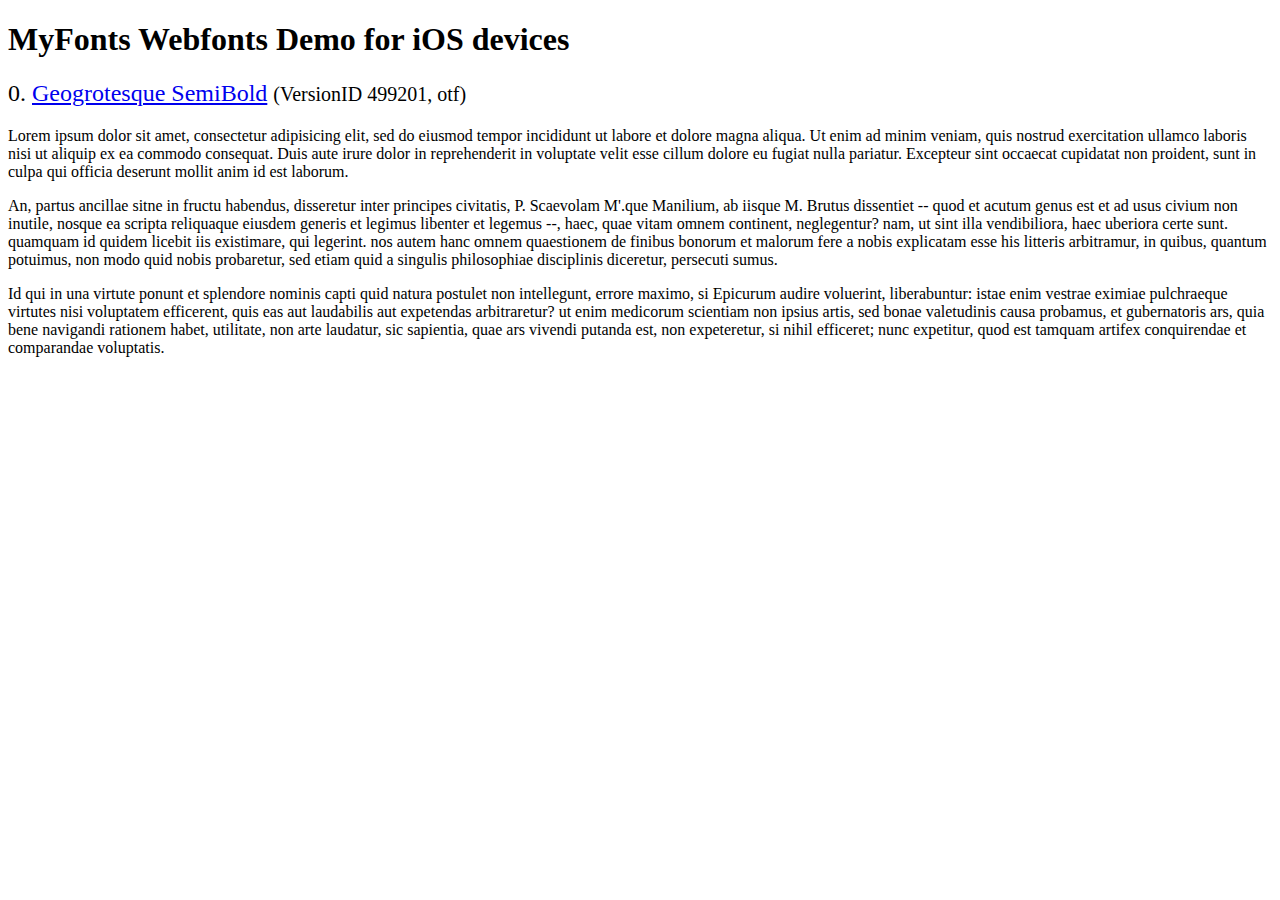
<file: package/flexslider/demo/fonts/webfonts/geo-semibold/svg/index.html>
<!DOCTYPE html>
<html>
<head>
<title>MyFonts Webfonts Demo for iOS devices</title>
<meta http-equiv="content-type" content="text/html; charset=utf-8" />

<style type="text/css" media="all">

	h2 {
		 font-weight:normal;
	}

		
	@font-face {
		font-family:"Geogrotesque-SemiBold";
		src:url("style_169898.svg#Geogrotesque-SemiBold") format("svg");
	}
	
	.webfont_0 {
		font-family: Geogrotesque-SemiBold;
	}
		
</style>

</head>

<body>

<h1>MyFonts Webfonts Demo for iOS devices</h1>


<h2>0. <span class='webfont_0'><a href='http://new.myfonts.com/search/style::169898/'>Geogrotesque SemiBold</a></span>
<small>(VersionID 499201, otf)</small>
</h2>

<p class='webfont_0'>Lorem ipsum dolor sit amet, consectetur adipisicing elit, sed do eiusmod tempor incididunt ut labore et dolore magna aliqua. Ut enim ad minim veniam, quis nostrud exercitation ullamco laboris nisi ut aliquip ex ea commodo consequat. Duis aute irure dolor in reprehenderit in voluptate velit esse cillum dolore eu fugiat nulla pariatur. Excepteur sint occaecat cupidatat non proident, sunt in culpa qui officia deserunt mollit anim id est laborum.</p>

<p class='webfont_0'>An, partus ancillae sitne in fructu habendus, disseretur inter principes civitatis, P. Scaevolam M'.que Manilium, ab iisque M. Brutus dissentiet -- quod et acutum genus est et ad usus civium non inutile, nosque ea scripta reliquaque eiusdem generis et legimus libenter et legemus --, haec, quae vitam omnem continent, neglegentur? nam, ut sint illa vendibiliora, haec uberiora certe sunt. quamquam id quidem licebit iis existimare, qui legerint. nos autem hanc omnem quaestionem de finibus bonorum et malorum fere a nobis explicatam esse his litteris arbitramur, in quibus, quantum potuimus, non modo quid nobis probaretur, sed etiam quid a singulis philosophiae disciplinis diceretur, persecuti sumus.</p>

<p class='webfont_0'>Id qui in una virtute ponunt et splendore nominis capti quid natura postulet non intellegunt, errore maximo, si Epicurum audire voluerint, liberabuntur: istae enim vestrae eximiae pulchraeque virtutes nisi voluptatem efficerent, quis eas aut laudabilis aut expetendas arbitraretur? ut enim medicorum scientiam non ipsius artis, sed bonae valetudinis causa probamus, et gubernatoris ars, quia bene navigandi rationem habet, utilitate, non arte laudatur, sic sapientia, quae ars vivendi putanda est, non expeteretur, si nihil efficeret; nunc expetitur, quod est tamquam artifex conquirendae et comparandae voluptatis.</p>




</body>
</html>
</file>
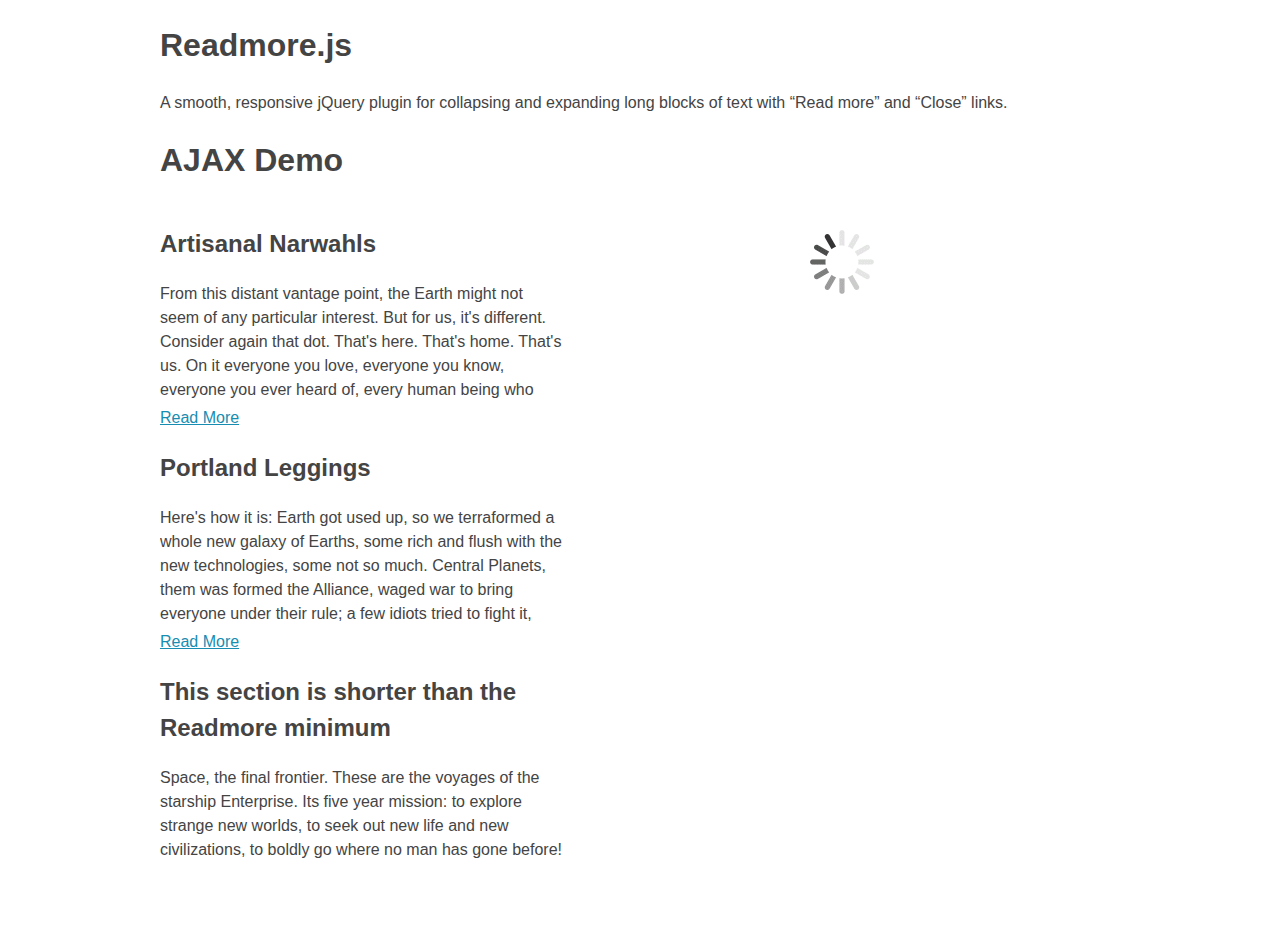
<file: include/readmore/ajax-demo.html>
<!DOCTYPE html>

<html lang="en" class="no-js">
<head>
  <meta charset="utf-8">
  <meta http-equiv="X-UA-Compatible" content="IE=edge,chrome=1">

  <title>Readmore.js: jQuery plugin for long blocks of text</title>
  <meta name="description" content="A smooth, lightweight jQuery plugin for collapsing and expanding long blocks of text with &#8220;Read more&#8221; and &#8220;Close&#8221; links.">
  <meta name="author" content="Jed Foster">

  <meta name="viewport" content="width=device-width, initial-scale=1.0">

  <!--[if lt IE 9]>
    <script src="//cdnjs.cloudflare.com/ajax/libs/html5shiv/3.7/html5shiv.min.js"></script>
  <![endif]-->

  <style media="screen">
    body { font: 16px/1.5 "Helvetica Neue", Arial, Helvetica, sans-serif; color: #444; }
    code { color: #777; font-family: "Source Code Pro", "Menlo", "Courier New", monospace;}
    a { color: #178DB1; }
    .container { margin: 0 auto; max-width: 960px; }
    #info + .readmore-js-toggle { padding-bottom: 1.5em; border-bottom: 1px solid #999; font-weight: bold;}
    #demo, #ajax { width: 42%; float: left; padding: 0 8% 3em 0; }
  #ajax { padding-right: 0; }
  #ajax.loading { min-height: 64px; background: url([data-uri]) no-repeat center center;}
  </style>
</head>

<body>

  <div class="container">
    <header>
      <h1>Readmore.js</h1>

      <p>A smooth, responsive jQuery plugin for collapsing and expanding long blocks of text with &#8220;Read more&#8221; and &#8220;Close&#8221; links.</p>
    </header>

    <h1>AJAX Demo</h1>

    <section id="demo">

      <article>
        <h2>Artisanal Narwahls</h2>

        <p>From this distant vantage point, the Earth might not seem of any particular interest. But for us, it's different. Consider again that dot. That's here. That's home. That's us. On it everyone you love, everyone you know, everyone you ever heard of, every human being who ever was, lived out their lives. The aggregate of our joy and suffering, thousands of confident religions, ideologies, and economic doctrines, every hunter and forager, every hero and coward, every creator and destroyer of civilization, every king and peasant, every young couple in love, every mother and father, hopeful child, inventor and explorer, every teacher of morals, every corrupt politician, every "superstar," every "supreme leader," every saint and sinner in the history of our species lived there – on a mote of dust suspended in a sunbeam.</p>

        <p>Space, the final frontier. These are the voyages of the starship Enterprise. Its five year mission: to explore strange new worlds, to seek out new life and new civilizations, to boldly go where no man has gone before!</p>

        <p>Here's how it is: Earth got used up, so we terraformed a whole new galaxy of Earths, some rich and flush with the new technologies, some not so much. Central Planets, them was formed the Alliance, waged war to bring everyone under their rule; a few idiots tried to fight it, among them myself. I'm Malcolm Reynolds, captain of Serenity. Got a good crew: fighters, pilot, mechanic. We even picked up a preacher, and a bona fide companion. There's a doctor, too, took his genius sister out of some Alliance camp, so they're keeping a low profile. You got a job, we can do it, don't much care what it is.</p>

        <p>Space, the final frontier. These are the voyages of the starship Enterprise. Its five year mission: to explore strange new worlds, to seek out new life and new civilizations, to boldly go where no man has gone before!</p>
      </article>

      <article>
        <h2>Portland Leggings</h2>

        <p>Here's how it is: Earth got used up, so we terraformed a whole new galaxy of Earths, some rich and flush with the new technologies, some not so much. Central Planets, them was formed the Alliance, waged war to bring everyone under their rule; a few idiots tried to fight it, among them myself. I'm Malcolm Reynolds, captain of Serenity. Got a good crew: fighters, pilot, mechanic. We even picked up a preacher, and a bona fide companion. There's a doctor, too, took his genius sister out of some Alliance camp, so they're keeping a low profile. You got a job, we can do it, don't much care what it is.</p>

        <p>I am Duncan Macleod, born 400 years ago in the Highlands of Scotland. I am Immortal, and I am not alone. For centuries, we have waited for the time of the Gathering when the stroke of a sword and the fall of a head will release the power of the Quickening. In the end, there can be only one.</p>

        <p>From this distant vantage point, the Earth might not seem of any particular interest. But for us, it's different. Consider again that dot. That's here. That's home. That's us. On it everyone you love, everyone you know, everyone you ever heard of, every human being who ever was, lived out their lives. The aggregate of our joy and suffering, thousands of confident religions, ideologies, and economic doctrines, every hunter and forager, every hero and coward, every creator and destroyer of civilization, every king and peasant, every young couple in love, every mother and father, hopeful child, inventor and explorer, every teacher of morals, every corrupt politician, every "superstar," every "supreme leader," every saint and sinner in the history of our species lived there – on a mote of dust suspended in a sunbeam.</p>

        <p>Space, the final frontier. These are the voyages of the starship Enterprise. Its five year mission: to explore strange new worlds, to seek out new life and new civilizations, to boldly go where no man has gone before!</p>
      </article>

      <article>
        <h2>This section is shorter than the Readmore minimum</h2>

        <p>Space, the final frontier. These are the voyages of the starship Enterprise. Its five year mission: to explore strange new worlds, to seek out new life and new civilizations, to boldly go where no man has gone before!</p>
      </article>
    </section>

    <section id="ajax" class="loading"></section>
  </div>

  <script src="http://ajax.googleapis.com/ajax/libs/jquery/2.1.3/jquery.min.js"></script>
  <script src="jquery.mockjax.js"></script>

  <script src="readmore.js"></script>

  <script>
    $('article').readmore({speed: 500});

    var blog = {
      'articles': [
        {
          title: 'Post One',
          body: "<p>From this distant vantage point, the Earth might not seem of any particular interest. But for us, it's different. Consider again that dot. That's here. That's home. That's us. On it everyone you love, everyone you know, everyone you ever heard of, every human being who ever was, lived out their lives. The aggregate of our joy and suffering, thousands of confident religions, ideologies, and economic doctrines, every hunter and forager, every hero and coward, every creator and destroyer of civilization, every king and peasant, every young couple in love, every mother and father, hopeful child, inventor and explorer, every teacher of morals, every corrupt politician, every \"superstar,\" every \"supreme leader,\" every saint and sinner in the history of our species lived there – on a mote of dust suspended in a sunbeam.</p><p>Here's how it is: Earth got used up, so we terraformed a whole new galaxy of Earths, some rich and flush with the new technologies, some not so much. Central Planets, them was formed the Alliance, waged war to bring everyone under their rule; a few idiots tried to fight it, among them myself. I'm Malcolm Reynolds, captain of Serenity. Got a good crew: fighters, pilot, mechanic. We even picked up a preacher, and a bona fide companion. There's a doctor, too, took his genius sister out of some Alliance camp, so they're keeping a low profile. You got a job, we can do it, don't much care what it is.</p><p>Space, the final frontier. These are the voyages of the starship Enterprise. Its five year mission: to explore strange new worlds, to seek out new life and new civilizations, to boldly go where no man has gone before!</p><p>I am Duncan Macleod, born 400 years ago in the Highlands of Scotland. I am Immortal, and I am not alone. For centuries, we have waited for the time of the Gathering when the stroke of a sword and the fall of a head will release the power of the Quickening. In the end, there can be only one.</p>"
        },
        {
          title: 'Post Two',
          body: "<p>From this distant vantage point, the Earth might not seem of any particular interest. But for us, it's different. Consider again that dot. That's here. That's home. That's us. On it everyone you love, everyone you know, everyone you ever heard of, every human being who ever was, lived out their lives. The aggregate of our joy and suffering, thousands of confident religions, ideologies, and economic doctrines, every hunter and forager, every hero and coward, every creator and destroyer of civilization, every king and peasant, every young couple in love, every mother and father, hopeful child, inventor and explorer, every teacher of morals, every corrupt politician, every \"superstar,\" every \"supreme leader,\" every saint and sinner in the history of our species lived there – on a mote of dust suspended in a sunbeam.</p><p>Here's how it is: Earth got used up, so we terraformed a whole new galaxy of Earths, some rich and flush with the new technologies, some not so much. Central Planets, them was formed the Alliance, waged war to bring everyone under their rule; a few idiots tried to fight it, among them myself. I'm Malcolm Reynolds, captain of Serenity. Got a good crew: fighters, pilot, mechanic. We even picked up a preacher, and a bona fide companion. There's a doctor, too, took his genius sister out of some Alliance camp, so they're keeping a low profile. You got a job, we can do it, don't much care what it is.</p><p>Space, the final frontier. These are the voyages of the starship Enterprise. Its five year mission: to explore strange new worlds, to seek out new life and new civilizations, to boldly go where no man has gone before!</p><p>I am Duncan Macleod, born 400 years ago in the Highlands of Scotland. I am Immortal, and I am not alone. For centuries, we have waited for the time of the Gathering when the stroke of a sword and the fall of a head will release the power of the Quickening. In the end, there can be only one.</p>"
        },
        {
          title: 'Post Three',
          body: "<p>From this distant vantage point, the Earth might not seem of any particular interest. But for us, it's different. Consider again that dot. That's here. That's home. That's us. On it everyone you love, everyone you know, everyone you ever heard of, every human being who ever was, lived out their lives. The aggregate of our joy and suffering, thousands of confident religions, ideologies, and economic doctrines, every hunter and forager, every hero and coward, every creator and destroyer of civilization, every king and peasant, every young couple in love, every mother and father, hopeful child, inventor and explorer, every teacher of morals, every corrupt politician, every \"superstar,\" every \"supreme leader,\" every saint and sinner in the history of our species lived there – on a mote of dust suspended in a sunbeam.</p><p>Here's how it is: Earth got used up, so we terraformed a whole new galaxy of Earths, some rich and flush with the new technologies, some not so much. Central Planets, them was formed the Alliance, waged war to bring everyone under their rule; a few idiots tried to fight it, among them myself. I'm Malcolm Reynolds, captain of Serenity. Got a good crew: fighters, pilot, mechanic. We even picked up a preacher, and a bona fide companion. There's a doctor, too, took his genius sister out of some Alliance camp, so they're keeping a low profile. You got a job, we can do it, don't much care what it is.</p><p>Space, the final frontier. These are the voyages of the starship Enterprise. Its five year mission: to explore strange new worlds, to seek out new life and new civilizations, to boldly go where no man has gone before!</p><p>I am Duncan Macleod, born 400 years ago in the Highlands of Scotland. I am Immortal, and I am not alone. For centuries, we have waited for the time of the Gathering when the stroke of a sword and the fall of a head will release the power of the Quickening. In the end, there can be only one.</p>"
        }
      ]
    };

    $.mockjax({
      url: 'blog.json',
      responseText: blog,
      responseTime: 1500
    });

    $.ajax({
      url: 'blog.json',
      dataType: 'json',
      success: function(data) {
        var template = function(article) {
          return $('<article><h2>' + article.title + '</h2>' + article.body + '</article>');
        };

        $.each(data.articles, function(index, article) {
          $('#ajax').append(template(article));
        });

        $('#ajax').removeClass('loading');

        $('#ajax article').readmore({speed: 500});
      }
    });
  </script>
</body>
</html>
</file>
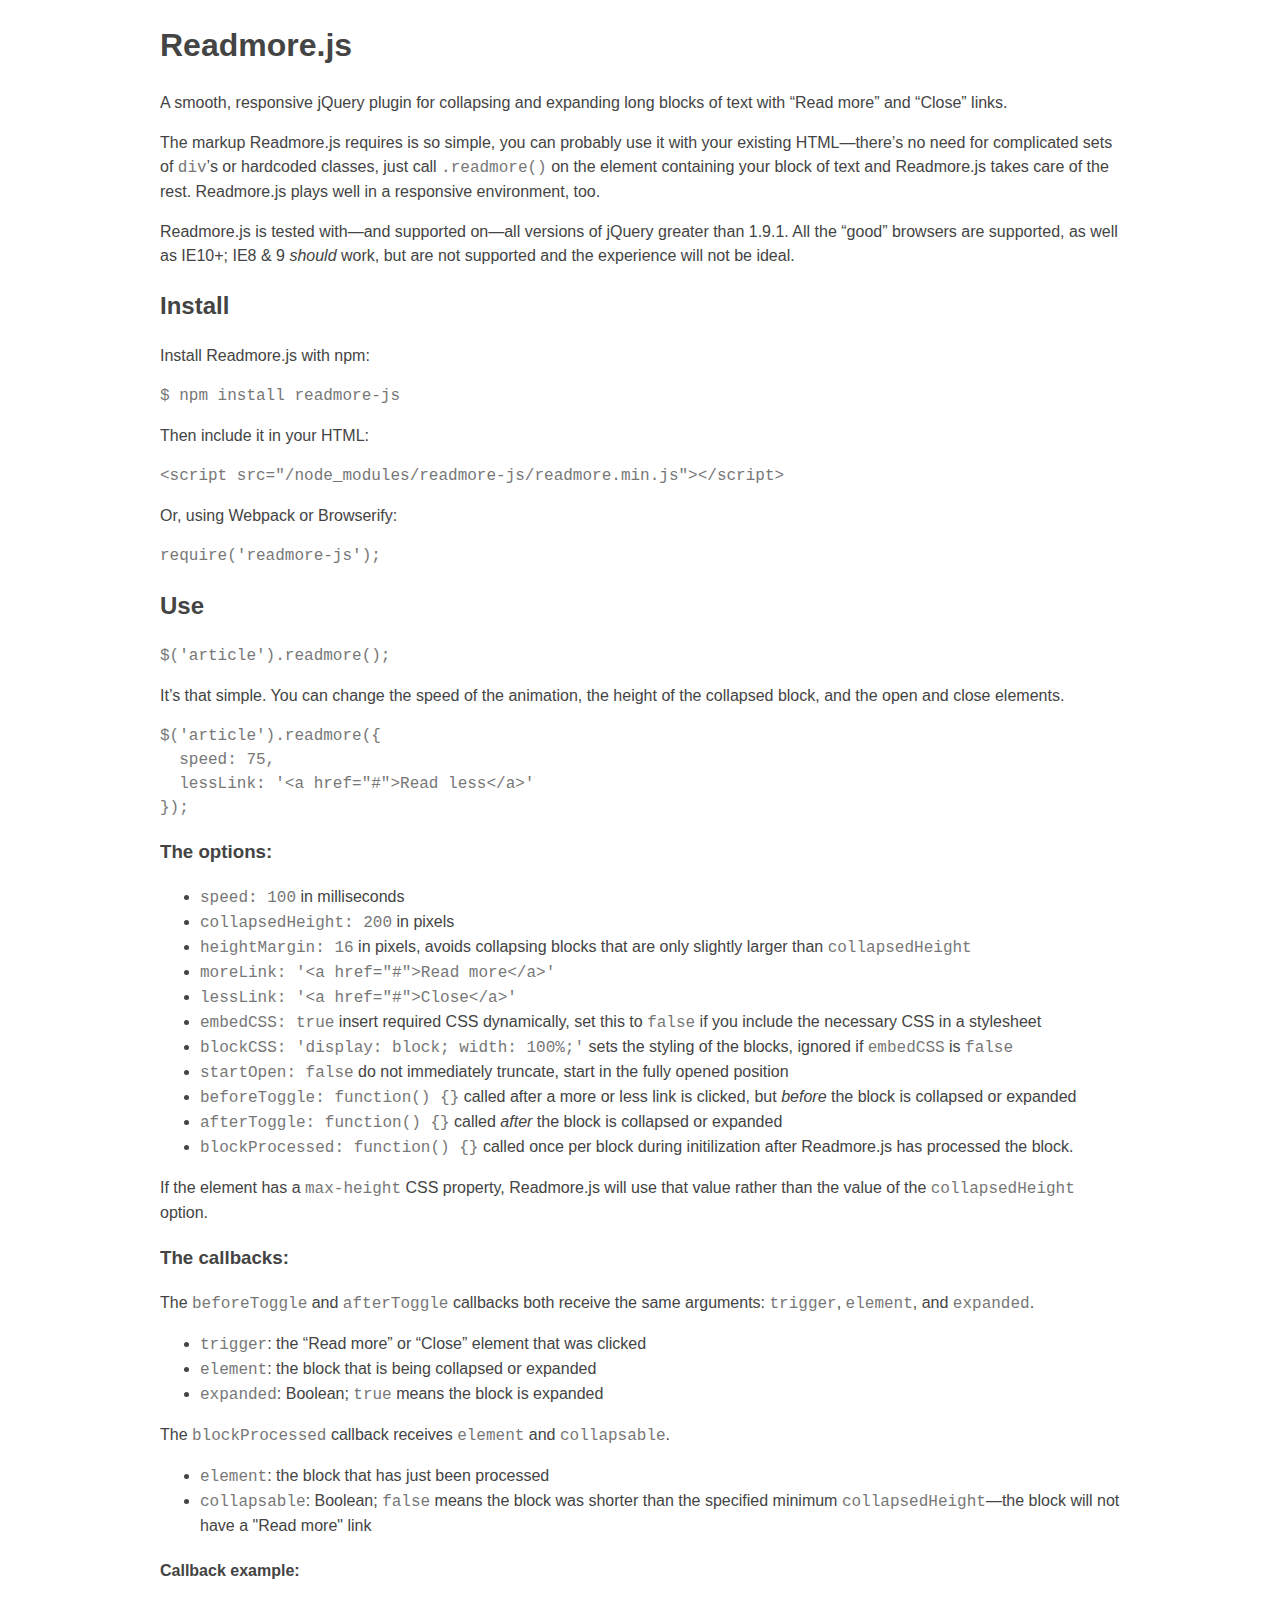
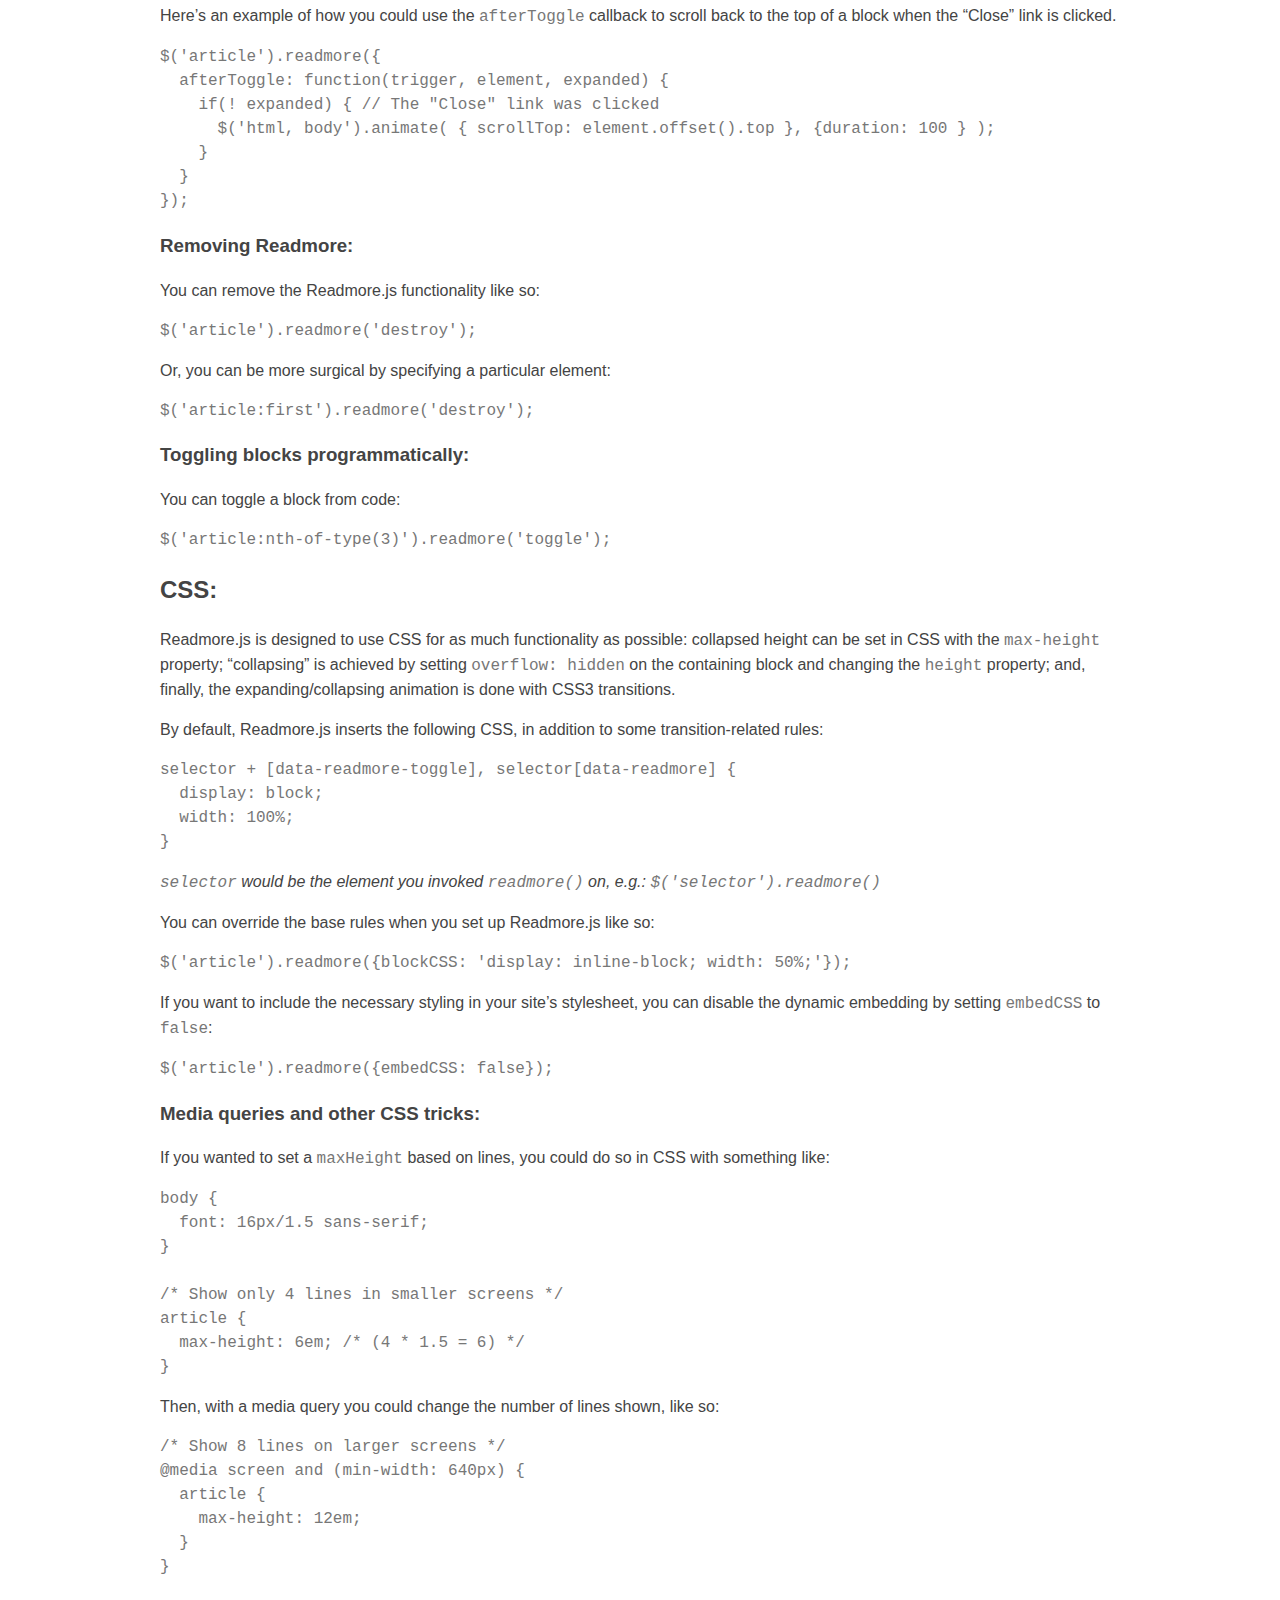
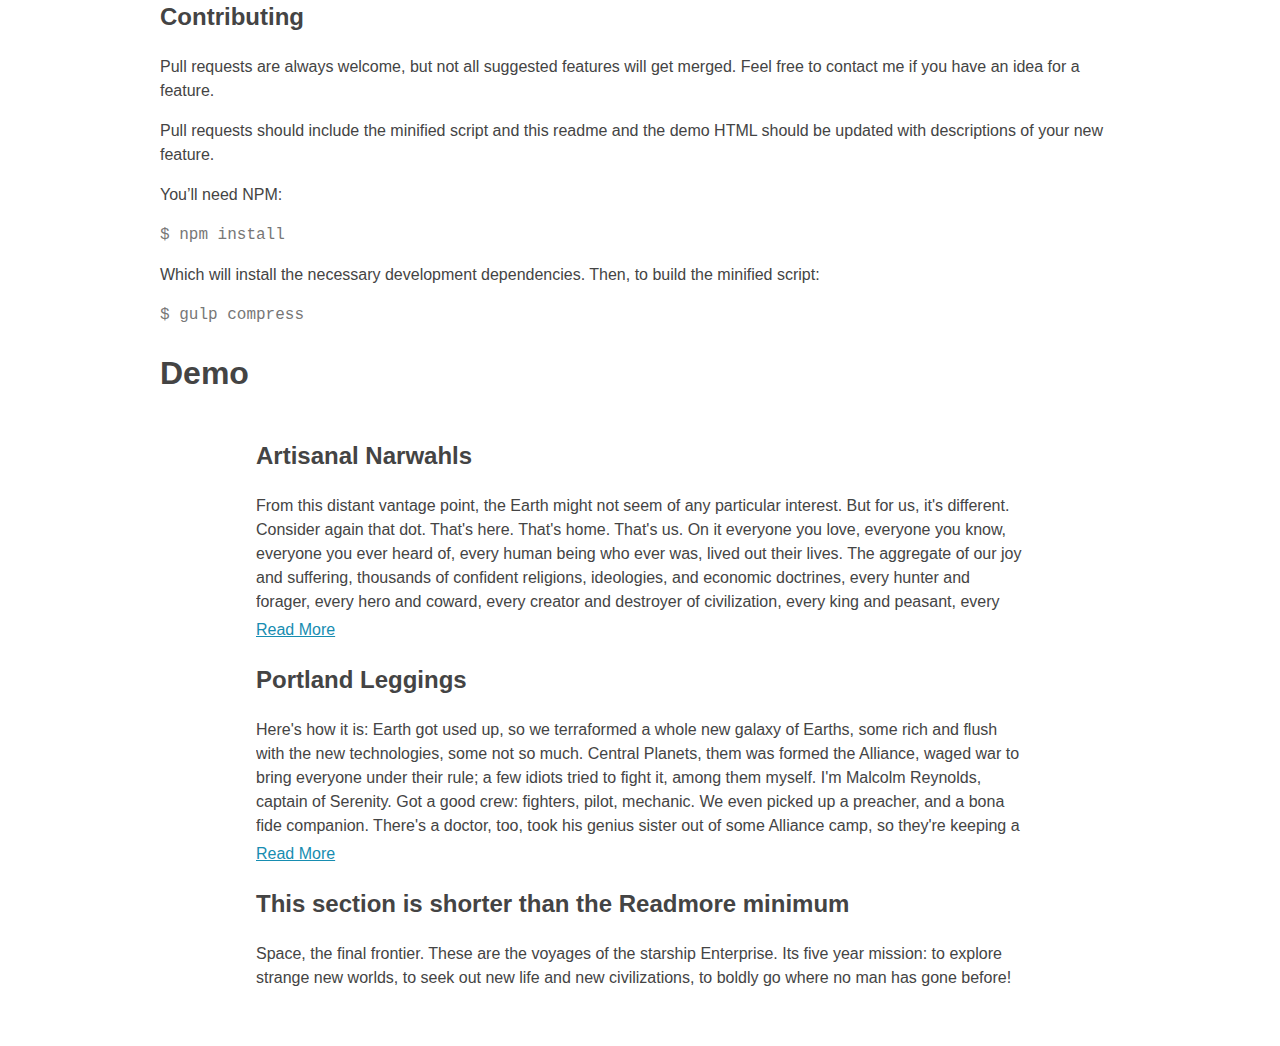
<file: include/readmore/demo.html>
<!DOCTYPE html>

<html lang="en" class="no-js">
<head>
  <meta charset="utf-8">
  <meta http-equiv="X-UA-Compatible" content="IE=edge,chrome=1">

  <title>Readmore.js: jQuery plugin for long blocks of text</title>
  <meta name="description" content="A smooth, lightweight jQuery plugin for collapsing and expanding long blocks of text with &#8220;Read more&#8221; and &#8220;Close&#8221; links.">
  <meta name="author" content="Jed Foster">

  <meta name="viewport" content="width=device-width, initial-scale=1.0">

  <!--[if lt IE 9]>
    <script src="//cdnjs.cloudflare.com/ajax/libs/html5shiv/3.7/html5shiv.min.js"></script>
  <![endif]-->

  <style media="screen">
    body { font: 16px/1.5 "Helvetica Neue", Arial, Helvetica, sans-serif; color: #444; }
    code { color: #777; font-family: "Source Code Pro", "Menlo", "Courier New", monospace;}
    a { color: #178DB1; }
    .container { margin: 0 auto; max-width: 960px; }
    #info + .readmore-js-toggle { padding-bottom: 1.5em; border-bottom: 1px solid #999; font-weight: bold;}
    #demo { padding: 0 10%; }
  </style>
</head>

<body>

  <div class="container">
    <header>
      <h1>Readmore.js</h1>

      <p>A smooth, responsive jQuery plugin for collapsing and expanding long blocks of text with &#8220;Read more&#8221; and &#8220;Close&#8221; links.</p>
    </header>

    <section id="info">
      <p>The markup Readmore.js requires is so simple, you can probably use it with your existing HTML—there&#8217;s no need for complicated sets of <code>div</code>&#8217;s or hardcoded classes, just call <code>.readmore()</code> on the element containing your block of text and Readmore.js takes care of the rest. Readmore.js plays well in a responsive environment, too.</p>

      <p>Readmore.js is tested with—and supported on—all versions of jQuery greater than 1.9.1. All the &#8220;good&#8221; browsers are supported, as well as IE10+; IE8 &amp; 9 <em>should</em> work, but are not supported and the experience will not be ideal.</p>

      <h2 id="install">Install</h2>

      <p>Install Readmore.js with npm:</p>

      <pre><code>$ npm install readmore-js</code></pre>

      <p>Then include it in your HTML:</p>

      <pre><code class="html">&lt;script src=&quot;/node_modules/readmore-js/readmore.min.js&quot;&gt;&lt;/script&gt;</code></pre>

      <p>Or, using Webpack or Browserify:</p>

      <pre><code class="javascript">require('readmore-js');</code></pre>

      <h2 id="use">Use</h2>

      <pre><code class="javascript">$(&apos;article&apos;).readmore();</code></pre>

      <p>It&#8217;s that simple. You can change the speed of the animation, the height of the collapsed block, and the open and close elements.</p>

      <pre><code class="javascript">$(&apos;article&apos;).readmore({
  speed: 75,
  lessLink: &apos;&lt;a href=&quot;#&quot;&gt;Read less&lt;/a&gt;&apos;
});</code></pre>

      <h3 id="theoptions">The options:</h3>

      <ul>
        <li><code>speed: 100</code> in milliseconds</li>
        <li><code>collapsedHeight: 200</code> in pixels</li>
        <li><code>heightMargin: 16</code> in pixels, avoids collapsing blocks that are only slightly larger than <code>collapsedHeight</code></li>
        <li><code>moreLink: '&lt;a href=&quot;#&quot;&gt;Read more&lt;/a&gt;'</code></li>
        <li><code>lessLink: '&lt;a href=&quot;#&quot;&gt;Close&lt;/a&gt;'</code></li>
        <li><code>embedCSS: true</code> insert required CSS dynamically, set this to <code>false</code> if you include the necessary CSS in a stylesheet</li>
        <li><code>blockCSS: 'display: block; width: 100%;'</code> sets the styling of the blocks, ignored if <code>embedCSS</code> is <code>false</code></li>
        <li><code>startOpen: false</code> do not immediately truncate, start in the fully opened position</li>
        <li><code>beforeToggle: function() {}</code> called after a more or less link is clicked, but <em>before</em> the block is collapsed or expanded</li>
        <li><code>afterToggle: function() {}</code> called <em>after</em> the block is collapsed or expanded</li>
        <li><code>blockProcessed: function() {}</code> called once per block during initilization after Readmore.js has processed the block.</li>
      </ul>

      <p>If the element has a <code>max-height</code> CSS property, Readmore.js will use that value rather than the value of the <code>collapsedHeight</code> option.</p>

      <h3 id="thecallbacks">The callbacks:</h3>

      <p>The <code>beforeToggle</code> and <code>afterToggle</code> callbacks both receive the same arguments: <code>trigger</code>, <code>element</code>, and <code>expanded</code>.</p>

      <ul>
        <li><code>trigger</code>: the &#8220;Read more&#8221; or &#8220;Close&#8221; element that was clicked</li>
        <li><code>element</code>: the block that is being collapsed or expanded</li>
        <li><code>expanded</code>: Boolean; <code>true</code> means the block is expanded</li>
      </ul>

      <p>The <code>blockProcessed</code> callback receives <code>element</code> and <code>collapsable</code>.</p>

      <ul>
        <li><code>element</code>: the block that has just been processed</li>
        <li><code>collapsable</code>: Boolean; <code>false</code> means the block was shorter than the specified minimum <code>collapsedHeight</code>—the block will not have a "Read more" link</li>
      </ul>

      <h4 id="callbackexample">Callback example:</h4>

      <p>Here&#8217;s an example of how you could use the <code>afterToggle</code> callback to scroll back to the top of a block when the &#8220;Close&#8221; link is clicked.</p>

      <pre><code class="javascript">$(&apos;article&apos;).readmore({
  afterToggle: function(trigger, element, expanded) {
    if(! expanded) { // The &quot;Close&quot; link was clicked
      $(&apos;html, body&apos;).animate( { scrollTop: element.offset().top }, {duration: 100 } );
    }
  }
});</code></pre>

      <h3 id="removingreadmore">Removing Readmore:</h3>

      <p>You can remove the Readmore.js functionality like so:</p>

      <pre><code class="javascript">$(&apos;article&apos;).readmore(&apos;destroy&apos;);</code></pre>

      <p>Or, you can be more surgical by specifying a particular element:</p>

      <pre><code class="javascript">$(&apos;article:first&apos;).readmore(&apos;destroy&apos;);</code></pre>

      <h3 id="togglingblocksprogrammatically">Toggling blocks programmatically:</h3>

      <p>You can toggle a block from code:</p>

      <pre><code class="javascript">$(&apos;article:nth-of-type(3)&apos;).readmore(&apos;toggle&apos;);</code></pre>

      <h2 id="css">CSS:</h2>

      <p>Readmore.js is designed to use CSS for as much functionality as possible: collapsed height can be set in CSS with the <code>max-height</code> property; &#8220;collapsing&#8221; is achieved by setting <code>overflow: hidden</code> on the containing block and changing the <code>height</code> property; and, finally, the expanding/collapsing animation is done with CSS3 transitions.</p>

      <p>By default, Readmore.js inserts the following CSS, in addition to some transition-related rules:</p>

      <pre><code class="css">selector + [data-readmore-toggle], selector[data-readmore] {
  display: block;
  width: 100%;
}</code></pre>

      <p><em><code>selector</code> would be the element you invoked <code>readmore()</code> on, e.g.: <code>$('selector').readmore()</code></em></p>

      <p>You can override the base rules when you set up Readmore.js like so:</p>

      <pre><code class="javascript">$(&apos;article&apos;).readmore({blockCSS: &apos;display: inline-block; width: 50%;&apos;});</code></pre>

      <p>If you want to include the necessary styling in your site&#8217;s stylesheet, you can disable the dynamic embedding by setting <code>embedCSS</code> to <code>false</code>:</p>

      <pre><code class="javascript">$(&apos;article&apos;).readmore({embedCSS: false});</code></pre>

      <h3 id="mediaqueriesandothercsstricks">Media queries and other CSS tricks:</h3>

      <p>If you wanted to set a <code>maxHeight</code> based on lines, you could do so in CSS with something like:</p>

      <pre><code class="css">body {
  font: 16px/1.5 sans-serif;
}

/* Show only 4 lines in smaller screens */
article {
  max-height: 6em; /* (4 * 1.5 = 6) */
}</code></pre>

      <p>Then, with a media query you could change the number of lines shown, like so:</p>

      <pre><code class="css">/* Show 8 lines on larger screens */
@media screen and (min-width: 640px) {
  article {
    max-height: 12em;
  }
}</code></pre>

      <h2 id="contributing">Contributing</h2>

      <p>Pull requests are always welcome, but not all suggested features will get merged. Feel free to contact me if you have an idea for a feature.</p>

      <p>Pull requests should include the minified script and this readme and the demo HTML should be updated with descriptions of your new feature. </p>

      <p>You&#8217;ll need NPM:</p>

      <pre><code>$ npm install</code></pre>

      <p>Which will install the necessary development dependencies. Then, to build the minified script:</p>

      <pre><code>$ gulp compress</code></pre>
    </section>

    <h1>Demo</h1>

    <section id="demo">

      <article>
        <h2>Artisanal Narwahls</h2>

        <p>From this distant vantage point, the Earth might not seem of any particular interest. But for us, it's different. Consider again that dot. That's here. That's home. That's us. On it everyone you love, everyone you know, everyone you ever heard of, every human being who ever was, lived out their lives. The aggregate of our joy and suffering, thousands of confident religions, ideologies, and economic doctrines, every hunter and forager, every hero and coward, every creator and destroyer of civilization, every king and peasant, every young couple in love, every mother and father, hopeful child, inventor and explorer, every teacher of morals, every corrupt politician, every "superstar," every "supreme leader," every saint and sinner in the history of our species lived there – on a mote of dust suspended in a sunbeam.</p>

        <p>Space, the final frontier. These are the voyages of the starship Enterprise. Its five year mission: to explore strange new worlds, to seek out new life and new civilizations, to boldly go where no man has gone before!</p>

        <p>Here's how it is: Earth got used up, so we terraformed a whole new galaxy of Earths, some rich and flush with the new technologies, some not so much. Central Planets, them was formed the Alliance, waged war to bring everyone under their rule; a few idiots tried to fight it, among them myself. I'm Malcolm Reynolds, captain of Serenity. Got a good crew: fighters, pilot, mechanic. We even picked up a preacher, and a bona fide companion. There's a doctor, too, took his genius sister out of some Alliance camp, so they're keeping a low profile. You got a job, we can do it, don't much care what it is.</p>

        <p>Space, the final frontier. These are the voyages of the starship Enterprise. Its five year mission: to explore strange new worlds, to seek out new life and new civilizations, to boldly go where no man has gone before!</p>
      </article>

      <article>
        <h2>Portland Leggings</h2>

        <p>Here's how it is: Earth got used up, so we terraformed a whole new galaxy of Earths, some rich and flush with the new technologies, some not so much. Central Planets, them was formed the Alliance, waged war to bring everyone under their rule; a few idiots tried to fight it, among them myself. I'm Malcolm Reynolds, captain of Serenity. Got a good crew: fighters, pilot, mechanic. We even picked up a preacher, and a bona fide companion. There's a doctor, too, took his genius sister out of some Alliance camp, so they're keeping a low profile. You got a job, we can do it, don't much care what it is.</p>

        <p>I am Duncan Macleod, born 400 years ago in the Highlands of Scotland. I am Immortal, and I am not alone. For centuries, we have waited for the time of the Gathering when the stroke of a sword and the fall of a head will release the power of the Quickening. In the end, there can be only one.</p>

        <p>From this distant vantage point, the Earth might not seem of any particular interest. But for us, it's different. Consider again that dot. That's here. That's home. That's us. On it everyone you love, everyone you know, everyone you ever heard of, every human being who ever was, lived out their lives. The aggregate of our joy and suffering, thousands of confident religions, ideologies, and economic doctrines, every hunter and forager, every hero and coward, every creator and destroyer of civilization, every king and peasant, every young couple in love, every mother and father, hopeful child, inventor and explorer, every teacher of morals, every corrupt politician, every "superstar," every "supreme leader," every saint and sinner in the history of our species lived there – on a mote of dust suspended in a sunbeam.</p>

        <p>Space, the final frontier. These are the voyages of the starship Enterprise. Its five year mission: to explore strange new worlds, to seek out new life and new civilizations, to boldly go where no man has gone before!</p>
      </article>

      <article>
        <h2>This section is shorter than the Readmore minimum</h2>

        <p>Space, the final frontier. These are the voyages of the starship Enterprise. Its five year mission: to explore strange new worlds, to seek out new life and new civilizations, to boldly go where no man has gone before!</p>
      </article>
    </section>
  </div>

  <script src="http://ajax.googleapis.com/ajax/libs/jquery/2.1.3/jquery.min.js"></script>

  <script src="readmore.js"></script>

  <script>
    //$('#info').readmore({

   // });

    $('article').readmore({speed: 500});
  </script>
</body>
</html>
</file>
